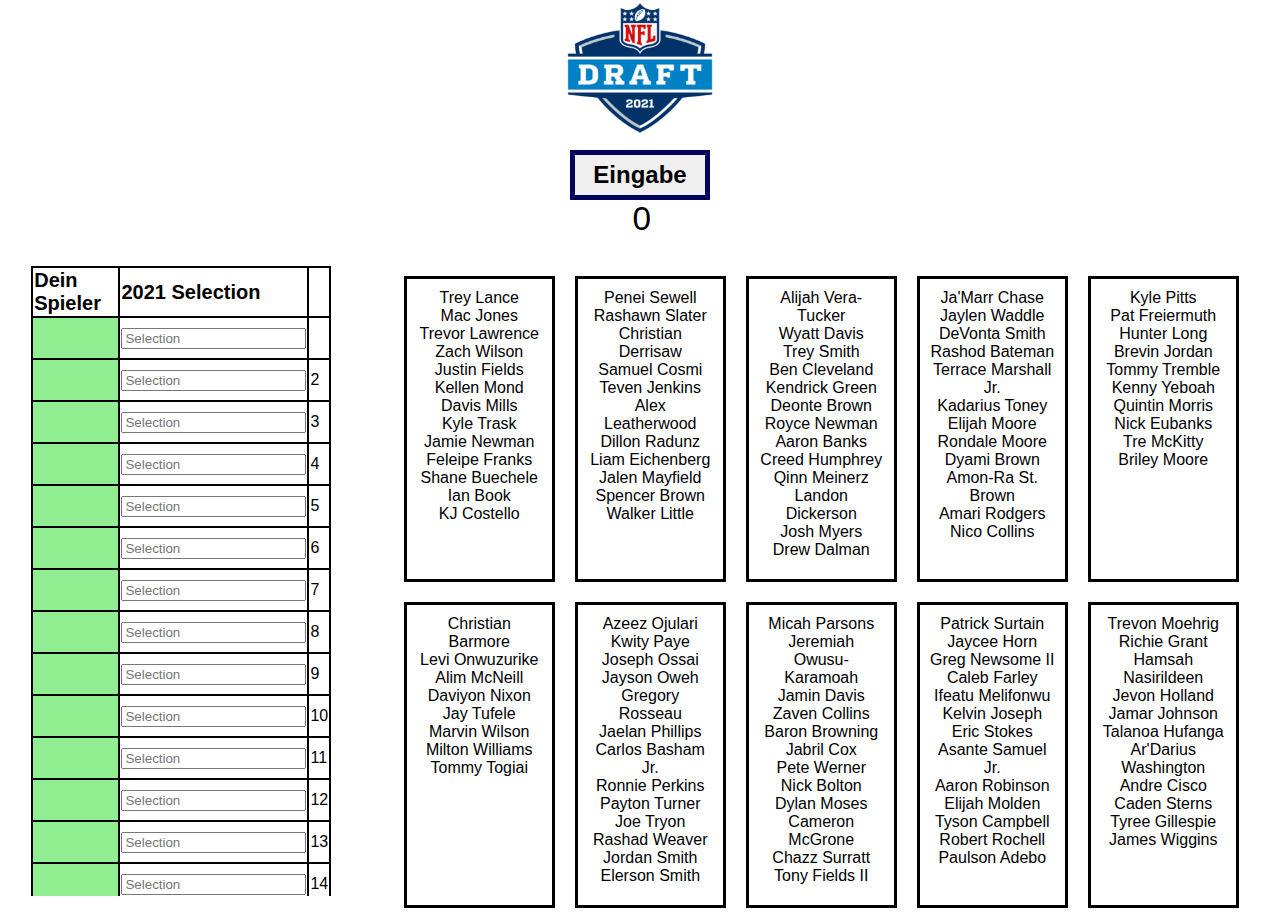
<file: project_draft01.html>
<!DOCTYPE html>
<html lang="en">
<head>
    <meta charset="UTF-8">
    <meta http-equiv="X-UA-Compatible" content="IE=edge">
    <meta name="viewport" content="width=device-width, initial-scale=1.0">
    <title>Document</title>
    <link rel="stylesheet" href="project_draft01.css"/>
    
   
</head>

<body onload="Eingabe()">
    <div class="pictures">
          <img src="\draftLogo.png" alt="Draft221" class="Draft2021"/>
            
    </div>

    <button id="Eingabe" >Eingabe</button>
    <div id="counter">0</div>
    <p></p>
<div id="maincontainer">
    <div class="container"> 
        <div class="scrollbar">
            <table id="Spielereingabe">
                <tr id = "header">
                    <td>Dein Spieler</td>
                    <td>2021 Selection</td>
                    
                </tr>
         
                <tr>
                    <td
                    class="Deine_Picks" id="playercolumn0"  >
                    </td>
                   
                    <td>
                    <input type="text" class="Selection" id="selectioncolumn0" placeholder="Selection">
                    </td>

                  
                </tr>
                
               
                
            </table>    
        </div>
   </div>
        <div id = "O#+D#"> 
            <div id = "Offense">
                        <div id = "container02">       
                        </div>   
                        
                        <div id="container03">
                        </div>

                        <div id="container04">
                        </div>

                        <div id="container05">
                        </div>

                        <div id="container06">
                        </div>      
                </div> 
                
                <div id ="Defense">
                    <div id="container07">
                    </div>

                    <div id="container08">
                    </div>

                    <div id="container09">
                    </div>

                    <div id="container10">
                    </div>

                    <div id="container11">
                    </div>

                    
                </div>    
        </div>
</div>



</div>  





   
        
   
    <script src="project_draft01.js"></script>
    
</body>
</html>
</file>
<file: project_draft01.css>
body{
    margin:0;
    padding:0;
    font-family: 'Gill Sans', 'Gill Sans MT', Calibri, 'Trebuchet MS', sans-serif;
}

table {

width: 300px;

}

table, tr, td {

padding: 2px, 3px;
border: solid 2px black;
border-collapse: collapse;


}

#header{
    font-size: 15pt;
    font-weight: bold;
}

.Draft2021 {
    display: block;
    margin-left: auto;
    margin-right: auto;
    height: 150px;
    width: 150px;
}

#Eingabe{
    display: block;
    margin-left:auto;
    margin-right: auto;
    height: 50px;
    width: 140px;
    font-size: 18pt;
    font-weight: bold;
    border: 5px solid #03045e;
}



#counter{
    display: block;
    margin-left:auto;
    margin-right: auto;
    height: 50px;
    width: 15px;
    font-size: 25pt;

}



.scrollbar {
    overflow-y: scroll;
    height: 630px;
    display: flex;
    justify-content: space-around;
}

.container {
    display: flex;
    justify-content: space-around;
}

#maincontainer {
    display: flex;
    justify-content: space-around;
    font-size: 12pt;
    font-weight: 500;
}


.Deine_Picks {
    
    flex-basis: 100%;
    flex-grow: 1;
    padding: 20px;
}
#Offense{
    display: flex;
    justify-content: space-around;
}

#Defense{
    display: flex;
    justify-content: space-around;
}

#container02{
    width: 125px;
    height: 280px;
    margin: 10px;
    padding: 10px;
    border: 3px solid black;
    font-weight: bold;
    text-align: center;
}
#container02 div{
    font-weight: normal;
}
#container03{

    width: 125px;
    height: 280px;
    margin: 10px;
    padding: 10px;
    border: 3px solid black;
    justify-content: space-around;
    font-weight: bold;
    text-align: center;
}

#container03 div{
    font-weight: normal;
}

#container04{

    width: 125px;
    height: 280px;
    margin: 10px;
    padding: 10px;
    border: 3px solid black;
    justify-content: space-around;
    text-align: center;
    font-weight: bold;
}

#container04 div{
    font-weight: normal;
}

#container05{

    width: 125px;
    height: 280px;
    margin: 10px;
    padding: 10px;
    border: 3px solid black;
    text-align: center;
    font-weight: bold;
   
}

#container05 div{
    font-weight: normal;
}

#container06{

    width: 125px;
    height: 280px;
    margin: 10px;
    padding: 10px;
    border: 3px solid black;
    text-align: center;
    font-weight: bold;
   
}

#container06 div{
    font-weight: normal;
}


#container07{

    width: 125px;
    height: 280px;
    margin: 10px;
    padding: 10px;
    border: 3px solid black;
    text-align: center;
    font-weight: bold;
   
}

#container07 div{
    font-weight: normal;
}

#container08{

    width: 125px;
    height: 280px;
    margin: 10px;
    padding: 10px;
    border: 3px solid black;
    text-align: center;
    font-weight: bold;
   
}

#container08 div{
    font-weight: normal;
}

#container09{

    width: 125px;
    height: 280px;
    margin: 10px;
    padding: 10px;
    border: 3px solid black;
    text-align: center;
    font-weight: bold;
   
}

#container09 div{
    font-weight: normal;
}

#container10{

    width: 125px;
    height: 280px;
    margin: 10px;
    padding: 10px;
    border: 3px solid black;
    text-align: center;
    font-weight: bold;
   
}

#container10 div{
    font-weight: normal;
}

#container11{

    width: 125px;
    height: 280px;
    margin: 10px;
    padding: 10px;
    border: 3px solid black;
    text-align: center;
    font-weight: bold;
   
}
#container11 div{
    font-weight: normal;
}

#Offense div{
    justify-content: space-between;
}





.mySlides {display: none}
img {vertical-align: middle;}

/* Slideshow container */
.slideshow-container {
  max-width: 1000px;
  position: relative;
  margin: auto;
}

/* Next & previous buttons */
.prev, .next {
  cursor: pointer;
  position: absolute;
  top: 50%;
  width: auto;
  padding: 16px;
  margin-top: -22px;
  color: white;

  transition: 0.6s ease;
  border-radius: 0 3px 3px 0;
  user-select: none;
}

/* Position the "next button" to the right */
.next {
  right: 0;
  border-radius: 3px 0 0 3px;
}

/* On hover, add a black background color with a little bit see-through */
.prev:hover, .next:hover {
  background-color: rgba(0,0,0,0.8);
}

/* Caption text */
.text {
  color: #f2f2f2;
  font-size: 15px;
  padding: 8px 12px;
  position: absolute;
  bottom: 8px;
  width: 100%;
  text-align: center;
}

/* Number text (1/3 etc) */
.numbertext {
  color: #f2f2f2;
  font-size: 12px;
  padding: 8px 12px;
  position: absolute;
  top: 0;
}

/* The dots/bullets/indicators */
.dot {
  cursor: pointer;
  height: 15px;
  width: 15px;
  margin: 0 2px;
  background-color: #bbb;
  border-radius: 50%;
  display: inline-block;
  transition: background-color 0.6s ease;
}

.active, .dot:hover {
  background-color: #717171;
}

/* Fading animation */
.fade {
  -webkit-animation-name: fade;
  -webkit-animation-duration: 1.5s;
  animation-name: fade;
  animation-duration: 1.5s;
}

@-webkit-keyframes fade {
  from {opacity: .4} 
  to {opacity: 1}
}

@keyframes fade {
  from {opacity: .4} 
  to {opacity: 1}
}

/* On smaller screens, decrease text size */
@media only screen and (max-width: 300px) {
  .prev, .next,.text {font-size: 11px}
}
</file>
